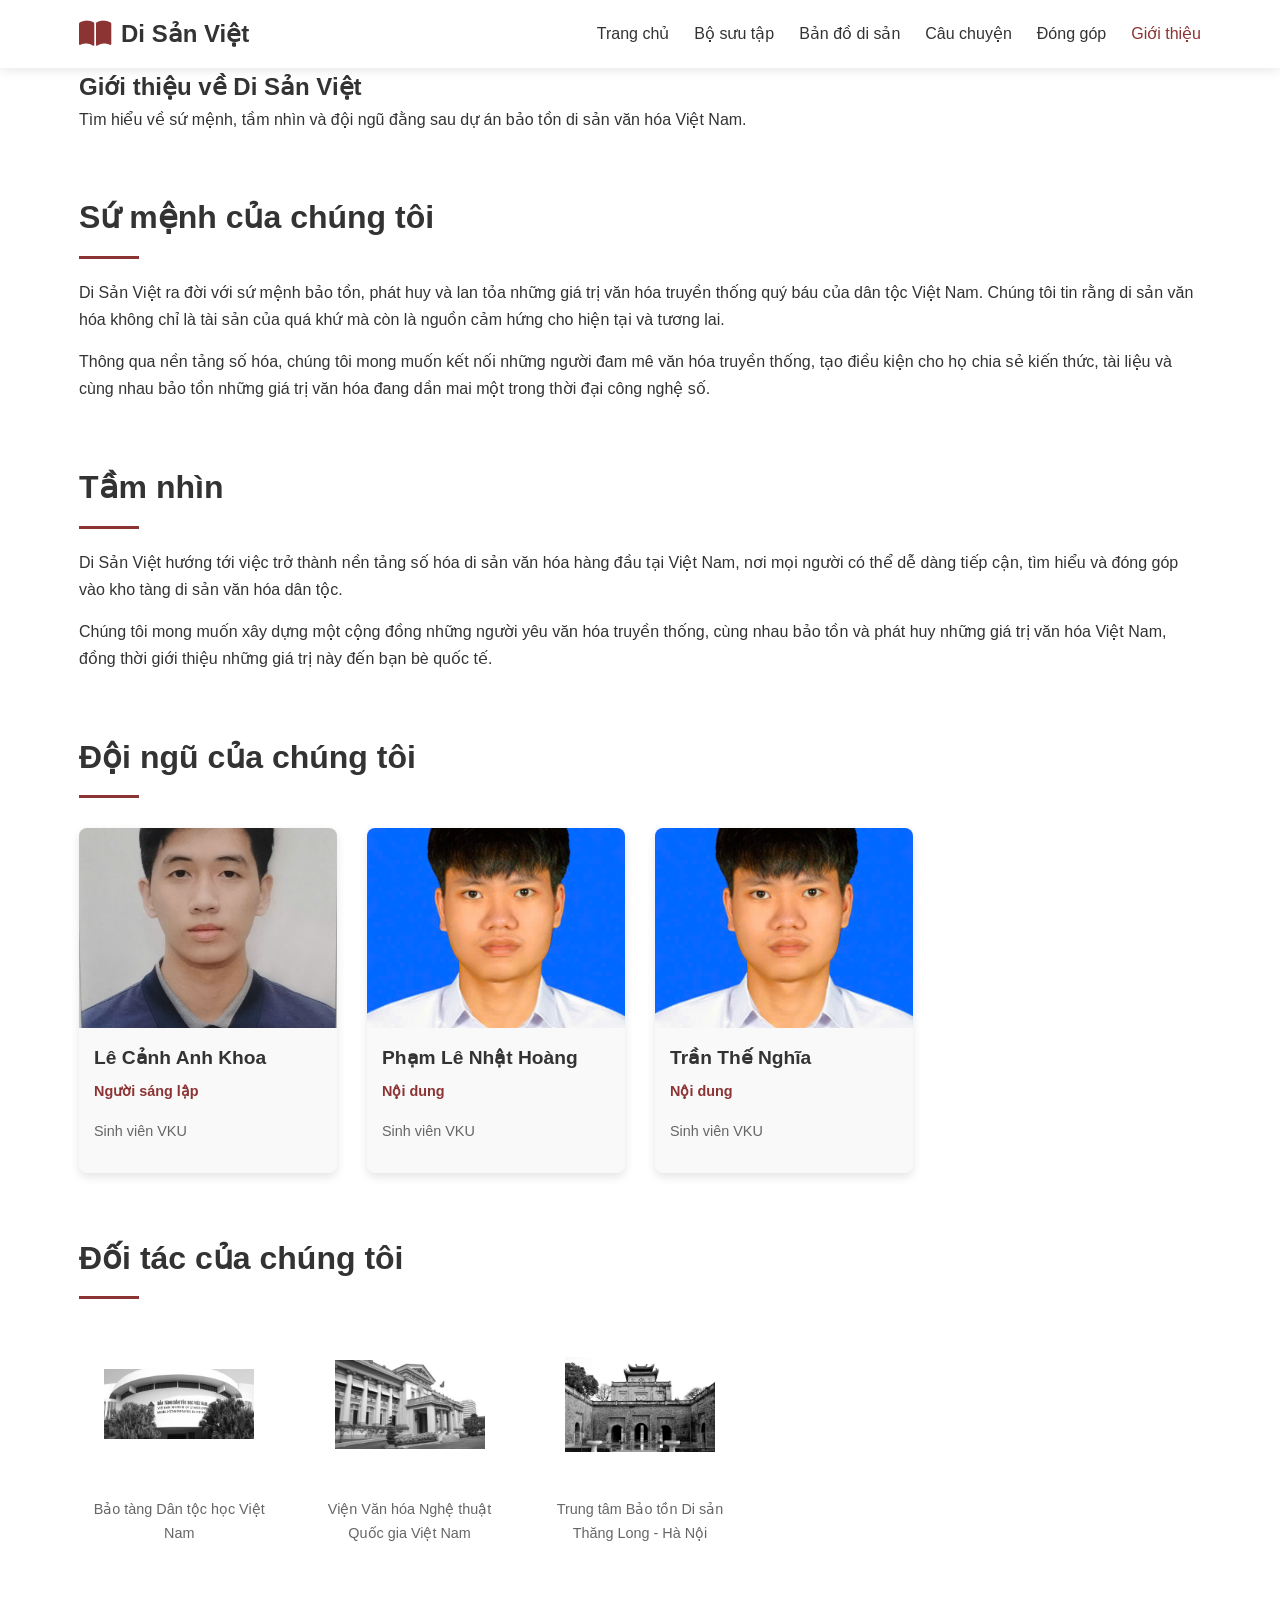
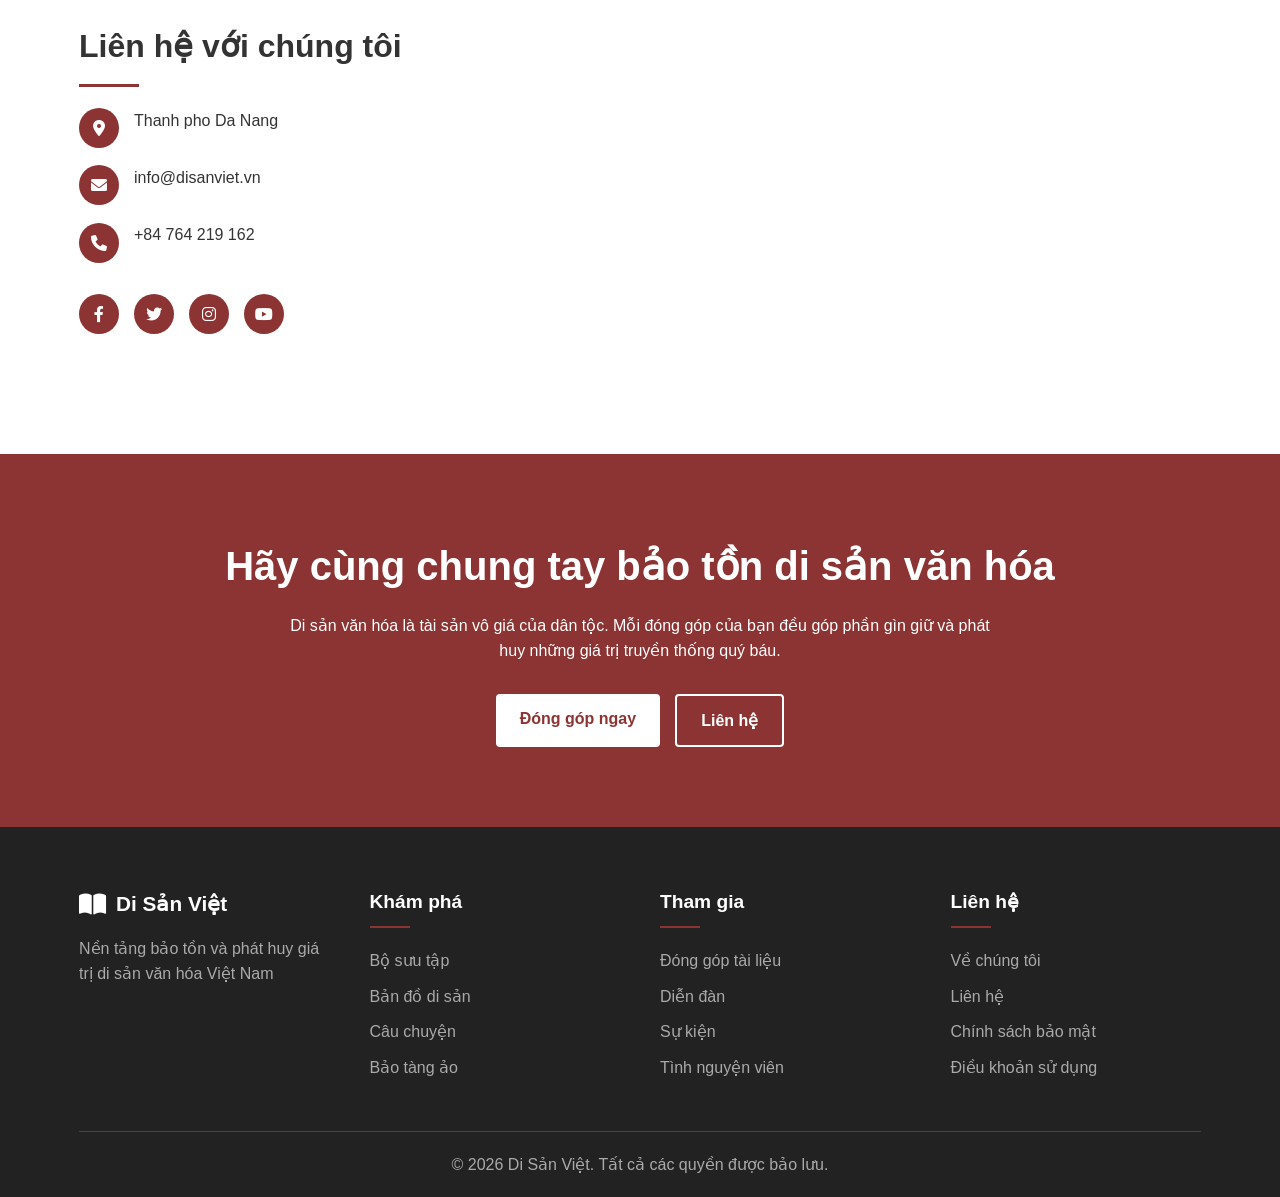
<file: about.html>
<!DOCTYPE html>
<html lang="vi">
<head>
    <meta charset="UTF-8">
    <meta name="viewport" content="width=device-width, initial-scale=1.0">
    <title>Giới thiệu - Di Sản Việt</title>
    <link rel="stylesheet" href="css/style.css">
    <link rel="stylesheet" href="css/responsive.css">
    <link rel="stylesheet" href="css/animations.css">
    <!-- Font Awesome cho icons -->
    <link rel="stylesheet" href="https://cdnjs.cloudflare.com/ajax/libs/font-awesome/6.0.0/css/all.min.css">
</head>
<body>
    <!-- Header -->
    <header>
        <div class="container">
            <div class="logo">
                <i class="fas fa-book-open"></i>
                <h1>Di Sản Việt</h1>
            </div>
            <nav>
                <ul>
                    <li><a href="index.html">Trang chủ</a></li>
                    <li><a href="collections.html">Bộ sưu tập</a></li>
                    <li><a href="map.html">Bản đồ di sản</a></li>
                    <li><a href="stories.html">Câu chuyện</a></li>
                    <li><a href="contribute.html">Đóng góp</a></li>
                    <li><a href="about.html" class="active">Giới thiệu</a></li>
                </ul>
            </nav>
            <div class="mobile-menu-btn">
                <i class="fas fa-bars"></i>
            </div>
        </div>
    </header>

    <!-- Page Header -->
    <section class="page-header">
        <div class="container">
            <h1>Giới thiệu về Di Sản Việt</h1>
            <p>Tìm hiểu về sứ mệnh, tầm nhìn và đội ngũ đằng sau dự án bảo tồn di sản văn hóa Việt Nam.</p>
        </div>
    </section>

    <!-- About Content -->
    <section class="about-content">
        <div class="container">
            <div class="about-section">
                <h2>Sứ mệnh của chúng tôi</h2>
                <p>Di Sản Việt ra đời với sứ mệnh bảo tồn, phát huy và lan tỏa những giá trị văn hóa truyền thống quý báu của dân tộc Việt Nam. Chúng tôi tin rằng di sản văn hóa không chỉ là tài sản của quá khứ mà còn là nguồn cảm hứng cho hiện tại và tương lai.</p>
                <p>Thông qua nền tảng số hóa, chúng tôi mong muốn kết nối những người đam mê văn hóa truyền thống, tạo điều kiện cho họ chia sẻ kiến thức, tài liệu và cùng nhau bảo tồn những giá trị văn hóa đang dần mai một trong thời đại công nghệ số.</p>
            </div>

            <div class="about-section">
                <h2>Tầm nhìn</h2>
                <p>Di Sản Việt hướng tới việc trở thành nền tảng số hóa di sản văn hóa hàng đầu tại Việt Nam, nơi mọi người có thể dễ dàng tiếp cận, tìm hiểu và đóng góp vào kho tàng di sản văn hóa dân tộc.</p>
                <p>Chúng tôi mong muốn xây dựng một cộng đồng những người yêu văn hóa truyền thống, cùng nhau bảo tồn và phát huy những giá trị văn hóa Việt Nam, đồng thời giới thiệu những giá trị này đến bạn bè quốc tế.</p>
            </div>

            <div class="about-section">
                <h2>Đội ngũ của chúng tôi</h2>
                <div class="team-grid">
                    <div class="team-member">
                        <div class="member-image">
                            <img src="assets/24CE040.jpg" alt="Nguyễn Văn A">
                        </div>
                        <h3>Lê Cảnh Anh Khoa</h3>
                        <p class="member-role">Người sáng lập</p>
                        <p class="member-bio">Sinh viên VKU</p>
                    </div>

                    <div class="team-member">
                        <div class="member-image">
                            <img src="assets/Nghia.png" alt="Trần Thị B">
                        </div>
                        <h3>Phạm Lê Nhật Hoàng</h3>
                        <p class="member-role"> Nội dung</p>
                        <p class="member-bio">Sinh viên VKU</p>
                    </div>

                    <div class="team-member">
                        <div class="member-image">
                            <img src="assets/Nghia.png" alt="Lê Văn C">
                        </div>
                        <h3>Trần Thế Nghĩa</h3>
                        <p class="member-role">Nội dung</p>
                        <p class="member-bio">Sinh viên VKU</p>
                    </div>
                </div>
            </div>

            <div class="about-section">
                <h2>Đối tác của chúng tôi</h2>
                <div class="partners-grid">
                    <div class="partner">
                        <img src="assets/museumVN.png" alt="Bảo tàng Dân tộc học Việt Nam">
                        <p>Bảo tàng Dân tộc học Việt Nam</p>
                    </div>
                    <div class="partner">
                        <img src="assets/VHNTQG.png" alt="Viện Văn hóa Nghệ thuật Quốc gia Việt Nam">
                        <p>Viện Văn hóa Nghệ thuật Quốc gia Việt Nam</p>
                    </div>
                    <div class="partner">
                        <img src="assets/TLHN.png" alt="Trung tâm Bảo tồn Di sản Thăng Long - Hà Nội">
                        <p>Trung tâm Bảo tồn Di sản Thăng Long - Hà Nội</p>
                    </div>
                </div>
            </div>

            <div class="about-section">
                <h2>Liên hệ với chúng tôi</h2>
                <div class="contact-info">
                    <div class="contact-item">
                        <i class="fas fa-map-marker-alt"></i>
                        <p>Thanh pho Da Nang</p>
                    </div>
                    <div class="contact-item">
                        <i class="fas fa-envelope"></i>
                        <p>info@disanviet.vn</p>
                    </div>
                    <div class="contact-item">
                        <i class="fas fa-phone"></i>
                        <p>+84 764 219 162</p>
                    </div>
                </div>
                <div class="social-links">
                    <a href="#" class="social-link"><i class="fab fa-facebook-f"></i></a>
                    <a href="#" class="social-link"><i class="fab fa-twitter"></i></a>
                    <a href="#" class="social-link"><i class="fab fa-instagram"></i></a>
                    <a href="#" class="social-link"><i class="fab fa-youtube"></i></a>
                </div>
            </div>
        </div>
    </section>

    <!-- Call to Action -->
    <section class="cta">
        <div class="container">
            <h2>Hãy cùng chung tay bảo tồn di sản văn hóa</h2>
            <p>Di sản văn hóa là tài sản vô giá của dân tộc. Mỗi đóng góp của bạn đều góp phần gìn giữ và phát huy những giá trị truyền thống quý báu.</p>
            <div class="cta-buttons">
                <a href="contribute.html" class="btn white-btn">Đóng góp ngay</a>
                <a href="contact.html" class="btn outline-white-btn">Liên hệ</a>
            </div>
        </div>
    </section>

    <!-- Footer -->
    <footer>
        <div class="container">
            <div class="footer-content">
                <div class="footer-about">
                    <div class="footer-logo">
                        <i class="fas fa-book-open"></i>
                        <span>Di Sản Việt</span>
                    </div>
                    <p>Nền tảng bảo tồn và phát huy giá trị di sản văn hóa Việt Nam</p>
                </div>

                <div class="footer-links">
                    <h3>Khám phá</h3>
                    <ul>
                        <li><a href="collections.html">Bộ sưu tập</a></li>
                        <li><a href="map.html">Bản đồ di sản</a></li>
                        <li><a href="stories.html">Câu chuyện</a></li>
                        <li><a href="virtual-museum.html">Bảo tàng ảo</a></li>
                    </ul>
                </div>

                <div class="footer-links">
                    <h3>Tham gia</h3>
                    <ul>
                        <li><a href="contribute.html">Đóng góp tài liệu</a></li>
                        <li><a href="forum.html">Diễn đàn</a></li>
                        <li><a href="events.html">Sự kiện</a></li>
                        <li><a href="volunteer.html">Tình nguyện viên</a></li>
                    </ul>
                </div>

                <div class="footer-links">
                    <h3>Liên hệ</h3>
                    <ul>
                        <li><a href="about.html">Về chúng tôi</a></li>
                        <li><a href="contact.html">Liên hệ</a></li>
                        <li><a href="privacy.html">Chính sách bảo mật</a></li>
                        <li><a href="terms.html">Điều khoản sử dụng</a></li>
                    </ul>
                </div>
            </div>

            <div class="footer-bottom">
                <p>&copy; <span id="current-year"></span> Di Sản Việt. Tất cả các quyền được bảo lưu.</p>
            </div>
        </div>
    </footer>

    <!-- JavaScript -->
    <script src="js/main.js"></script>
</body>
</html>
</file>
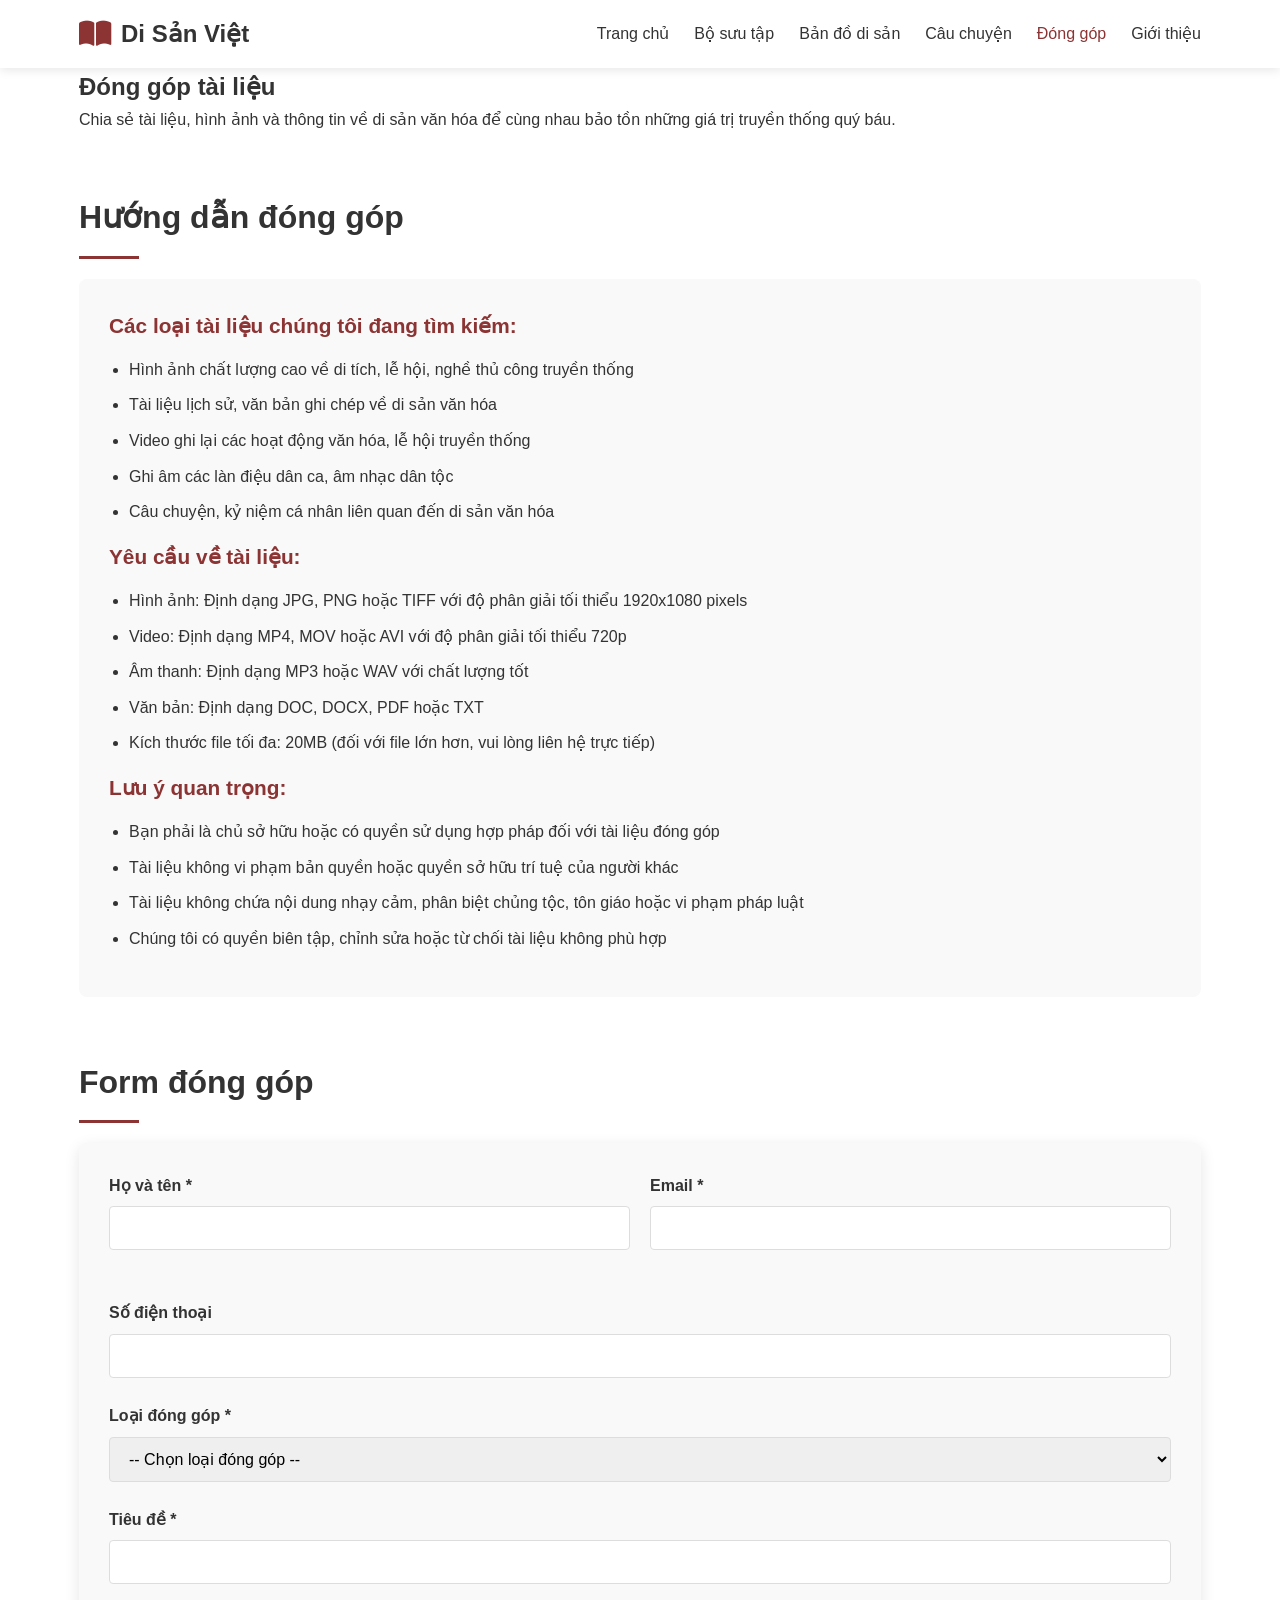
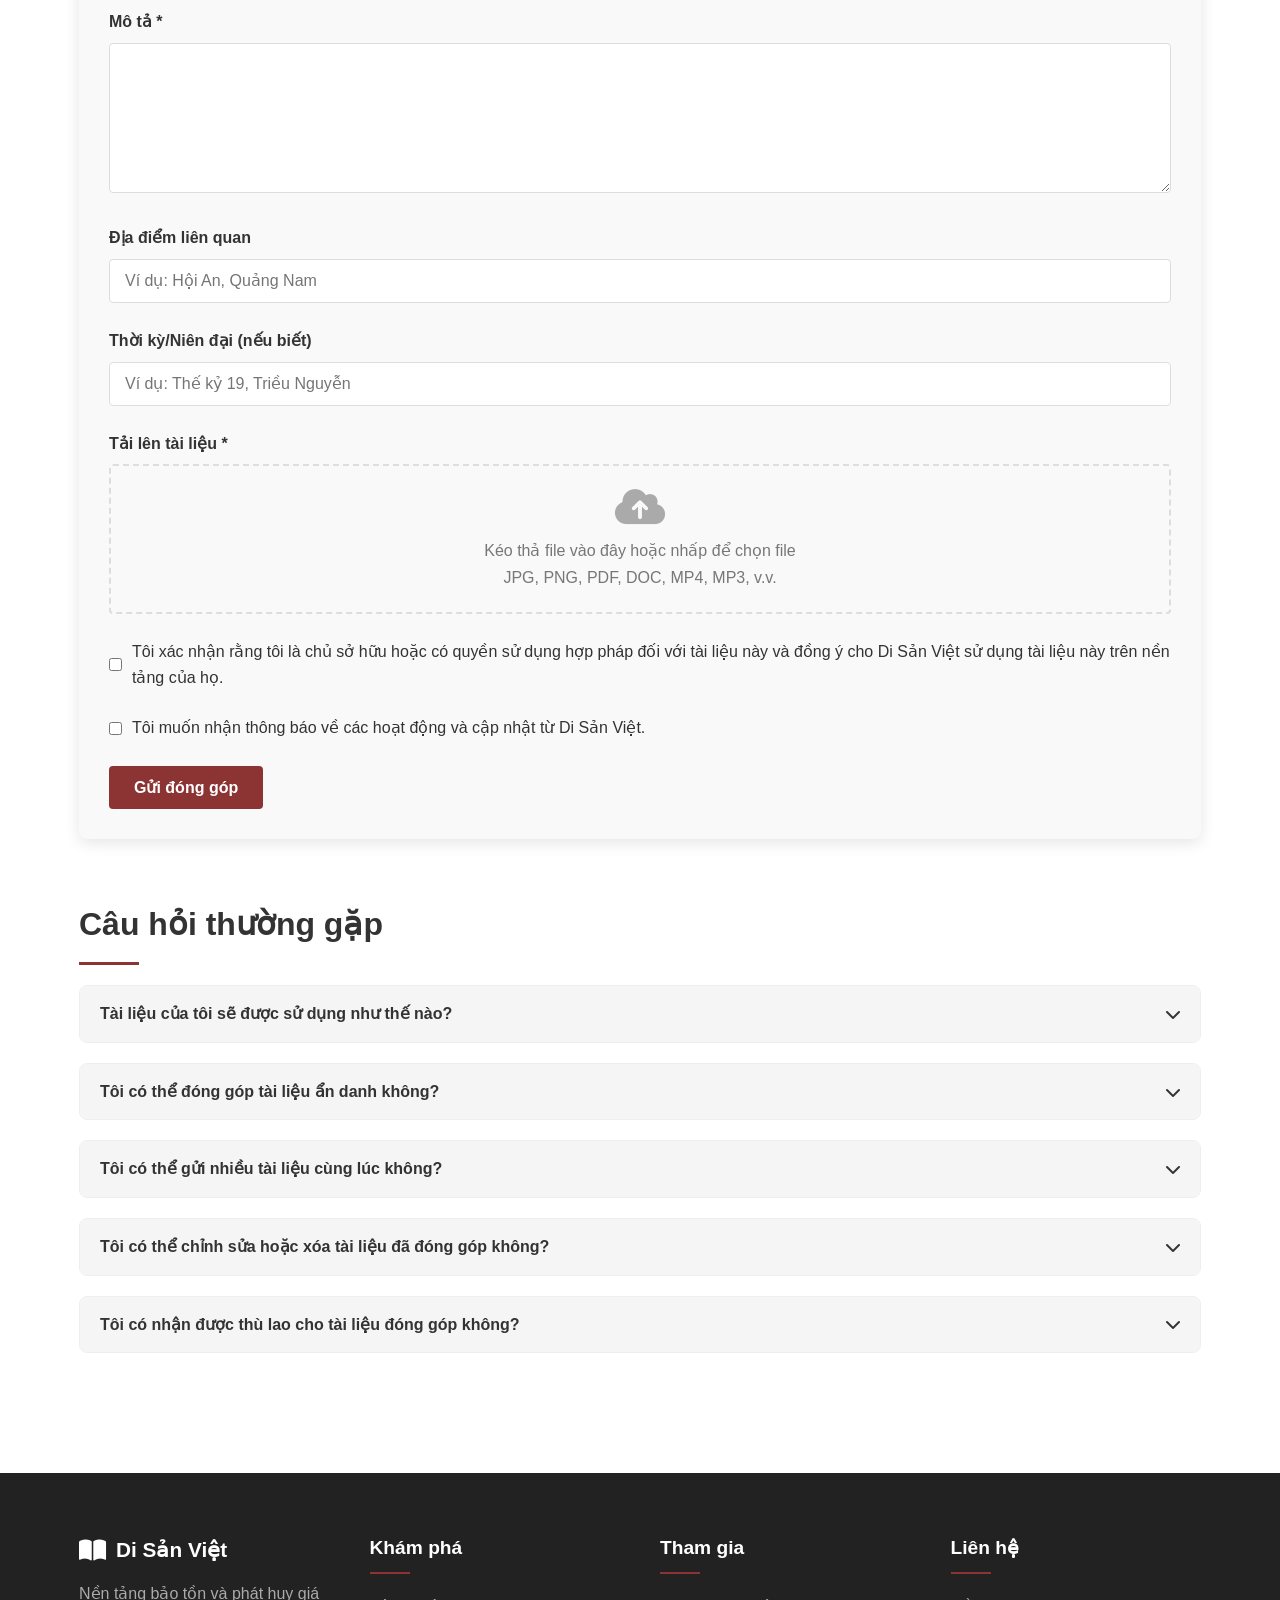
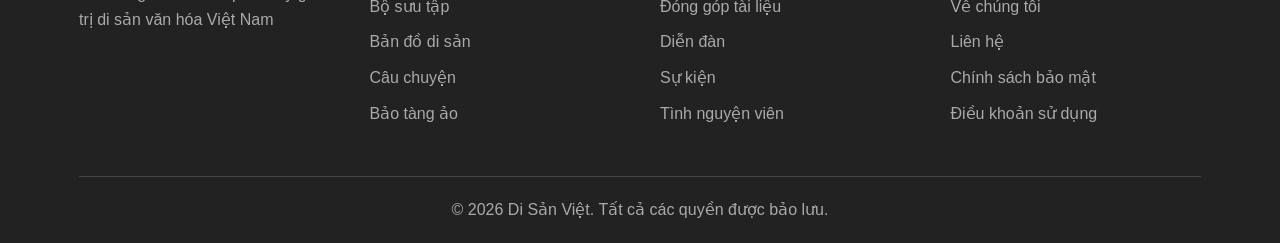
<file: contribute.html>
<!DOCTYPE html>
<html lang="vi">
<head>
    <meta charset="UTF-8">
    <meta name="viewport" content="width=device-width, initial-scale=1.0">
    <title>Đóng góp - Di Sản Việt</title>
    <link rel="stylesheet" href="css/style.css">
    <link rel="stylesheet" href="css/responsive.css">
    <link rel="stylesheet" href="css/animations.css">
    <!-- Font Awesome cho icons -->
    <link rel="stylesheet" href="https://cdnjs.cloudflare.com/ajax/libs/font-awesome/6.0.0/css/all.min.css">
    <style>
        /* Styles cho trang đóng góp */
        .contribute-content {
            padding: 60px 0;
        }

        .contribute-section {
            margin-bottom: 60px;
        }

        .contribute-section h2 {
            font-size: 2rem;
            margin-bottom: 20px;
            color: var(--text-color);
            position: relative;
            padding-bottom: 15px;
        }

        .contribute-section h2::after {
            content: '';
            position: absolute;
            left: 0;
            bottom: 0;
            width: 60px;
            height: 3px;
            background-color: var(--primary-color);
        }

        .contribute-section p {
            margin-bottom: 15px;
            line-height: 1.7;
        }

        /* Form styles */
        .contribute-form {
            background-color: #f9f9f9;
            border-radius: 8px;
            padding: 30px;
            box-shadow: 0 4px 15px rgba(0, 0, 0, 0.1);
        }

        .form-group {
            margin-bottom: 25px;
        }

        .form-group label {
            display: block;
            margin-bottom: 8px;
            font-weight: 600;
        }

        .form-control {
            width: 100%;
            padding: 12px 15px;
            border: 1px solid #ddd;
            border-radius: 4px;
            font-size: 1rem;
            transition: border-color 0.3s ease;
        }

        .form-control:focus {
            border-color: var(--primary-color);
            outline: none;
        }

        textarea.form-control {
            min-height: 150px;
            resize: vertical;
        }

        .form-row {
            display: flex;
            gap: 20px;
            margin-bottom: 25px;
        }

        .form-col {
            flex: 1;
        }

        .file-upload {
            position: relative;
            display: block;
            width: 100%;
            height: 150px;
            border: 2px dashed #ddd;
            border-radius: 4px;
            text-align: center;
            cursor: pointer;
            transition: all 0.3s ease;
            overflow: hidden;
        }

        .file-upload:hover {
            border-color: var(--primary-color);
        }

        .file-upload input[type="file"] {
            position: absolute;
            width: 100%;
            height: 100%;
            top: 0;
            left: 0;
            opacity: 0;
            cursor: pointer;
        }

        .file-upload-content {
            position: absolute;
            top: 50%;
            left: 50%;
            transform: translate(-50%, -50%);
            width: 100%;
            padding: 0 20px;
        }

        .file-upload i {
            font-size: 2.5rem;
            color: #aaa;
            margin-bottom: 10px;
        }

        .file-upload p {
            margin: 0;
            color: #777;
        }

        .file-preview {
            display: none;
            width: 100%;
            height: 100%;
            object-fit: cover;
        }

        .file-name {
            margin-top: 8px;
            font-size: 0.9rem;
            color: #666;
            word-break: break-all;
        }

        .checkbox-group {
            margin-bottom: 25px;
        }

        .checkbox-label {
            display: flex;
            align-items: center;
            cursor: pointer;
            margin-bottom: 10px;
        }

        .checkbox-label input {
            margin-right: 10px;
        }

        .submit-btn {
            background-color: var(--primary-color);
            color: white;
            border: none;
            padding: 12px 25px;
            font-size: 1rem;
            font-weight: 600;
            border-radius: 4px;
            cursor: pointer;
            transition: background-color 0.3s ease;
        }

        .submit-btn:hover {
            background-color: var(--primary-dark);
        }

        .submit-btn:disabled {
            background-color: #aaa;
            cursor: not-allowed;
        }

        .form-message {
            padding: 15px;
            margin-top: 20px;
            border-radius: 4px;
            display: none;
        }

        .form-message.success {
            background-color: #d4edda;
            color: #155724;
            border: 1px solid #c3e6cb;
            display: block;
        }

        .form-message.error {
            background-color: #f8d7da;
            color: #721c24;
            border: 1px solid #f5c6cb;
            display: block;
        }

        .error-text {
            color: #dc3545;
            font-size: 0.85rem;
            margin-top: 5px;
            display: none;
        }

        /* Guidelines section */
        .guidelines {
            background-color: #f9f9f9;
            border-radius: 8px;
            padding: 30px;
            margin-bottom: 40px;
        }

        .guidelines h3 {
            font-size: 1.3rem;
            margin-bottom: 15px;
            color: var(--primary-color);
        }

        .guidelines ul {
            list-style-type: disc;
            padding-left: 20px;
            margin-bottom: 15px;
        }

        .guidelines li {
            margin-bottom: 10px;
        }

        /* FAQ section */
        .faq-item {
            margin-bottom: 20px;
            border: 1px solid #eee;
            border-radius: 8px;
            overflow: hidden;
        }

        .faq-question {
            padding: 15px 20px;
            background-color: #f5f5f5;
            font-weight: 600;
            cursor: pointer;
            display: flex;
            justify-content: space-between;
            align-items: center;
        }

        .faq-question:hover {
            background-color: #efefef;
        }

        .faq-question i {
            transition: transform 0.3s ease;
        }

        .faq-question.active i {
            transform: rotate(180deg);
        }

        .faq-answer {
            padding: 0 20px;
            max-height: 0;
            overflow: hidden;
            transition: max-height 0.3s ease, padding 0.3s ease;
        }

        .faq-answer.active {
            padding: 20px;
            max-height: 500px;
        }
    </style>
</head>
<body>
    <!-- Header -->
    <header>
        <div class="container">
            <div class="logo">
                <i class="fas fa-book-open"></i>
                <h1>Di Sản Việt</h1>
            </div>
            <nav>
                <ul>
                    <li><a href="index.html">Trang chủ</a></li>
                    <li><a href="collections.html">Bộ sưu tập</a></li>
                    <li><a href="map.html">Bản đồ di sản</a></li>
                    <li><a href="stories.html">Câu chuyện</a></li>
                    <li><a href="contribute.html" class="active">Đóng góp</a></li>
                    <li><a href="about.html">Giới thiệu</a></li>
                </ul>
            </nav>
            <div class="mobile-menu-btn">
                <i class="fas fa-bars"></i>
            </div>
        </div>
    </header>

    <!-- Page Header -->
    <section class="page-header">
        <div class="container">
            <h1>Đóng góp tài liệu</h1>
            <p>Chia sẻ tài liệu, hình ảnh và thông tin về di sản văn hóa để cùng nhau bảo tồn những giá trị truyền thống quý báu.</p>
        </div>
    </section>

    <!-- Contribute Content -->
    <section class="contribute-content">
        <div class="container">
            <div class="contribute-section">
                <h2>Hướng dẫn đóng góp</h2>
                <div class="guidelines">
                    <h3>Các loại tài liệu chúng tôi đang tìm kiếm:</h3>
                    <ul>
                        <li>Hình ảnh chất lượng cao về di tích, lễ hội, nghề thủ công truyền thống</li>
                        <li>Tài liệu lịch sử, văn bản ghi chép về di sản văn hóa</li>
                        <li>Video ghi lại các hoạt động văn hóa, lễ hội truyền thống</li>
                        <li>Ghi âm các làn điệu dân ca, âm nhạc dân tộc</li>
                        <li>Câu chuyện, kỷ niệm cá nhân liên quan đến di sản văn hóa</li>
                    </ul>

                    <h3>Yêu cầu về tài liệu:</h3>
                    <ul>
                        <li>Hình ảnh: Định dạng JPG, PNG hoặc TIFF với độ phân giải tối thiểu 1920x1080 pixels</li>
                        <li>Video: Định dạng MP4, MOV hoặc AVI với độ phân giải tối thiểu 720p</li>
                        <li>Âm thanh: Định dạng MP3 hoặc WAV với chất lượng tốt</li>
                        <li>Văn bản: Định dạng DOC, DOCX, PDF hoặc TXT</li>
                        <li>Kích thước file tối đa: 20MB (đối với file lớn hơn, vui lòng liên hệ trực tiếp)</li>
                    </ul>

                    <h3>Lưu ý quan trọng:</h3>
                    <ul>
                        <li>Bạn phải là chủ sở hữu hoặc có quyền sử dụng hợp pháp đối với tài liệu đóng góp</li>
                        <li>Tài liệu không vi phạm bản quyền hoặc quyền sở hữu trí tuệ của người khác</li>
                        <li>Tài liệu không chứa nội dung nhạy cảm, phân biệt chủng tộc, tôn giáo hoặc vi phạm pháp luật</li>
                        <li>Chúng tôi có quyền biên tập, chỉnh sửa hoặc từ chối tài liệu không phù hợp</li>
                    </ul>
                </div>
            </div>

            <div class="contribute-section">
                <h2>Form đóng góp</h2>
                <form id="contributeForm" class="contribute-form">
                    <div class="form-row">
                        <div class="form-col">
                            <div class="form-group">
                                <label for="fullName">Họ và tên <span class="required">*</span></label>
                                <input type="text" id="fullName" name="fullName" class="form-control" required>
                                <div class="error-text" id="fullNameError">Vui lòng nhập họ và tên</div>
                            </div>
                        </div>
                        <div class="form-col">
                            <div class="form-group">
                                <label for="email">Email <span class="required">*</span></label>
                                <input type="email" id="email" name="email" class="form-control" required>
                                <div class="error-text" id="emailError">Vui lòng nhập email hợp lệ</div>
                            </div>
                        </div>
                    </div>

                    <div class="form-group">
                        <label for="phone">Số điện thoại</label>
                        <input type="tel" id="phone" name="phone" class="form-control">
                        <div class="error-text" id="phoneError">Vui lòng nhập số điện thoại hợp lệ</div>
                    </div>

                    <div class="form-group">
                        <label for="contributionType">Loại đóng góp <span class="required">*</span></label>
                        <select id="contributionType" name="contributionType" class="form-control" required>
                            <option value="">-- Chọn loại đóng góp --</option>
                            <option value="image">Hình ảnh</option>
                            <option value="document">Tài liệu văn bản</option>
                            <option value="video">Video</option>
                            <option value="audio">Âm thanh</option>
                            <option value="story">Câu chuyện/Kỷ niệm</option>
                            <option value="other">Khác</option>
                        </select>
                        <div class="error-text" id="contributionTypeError">Vui lòng chọn loại đóng góp</div>
                    </div>

                    <div class="form-group">
                        <label for="title">Tiêu đề <span class="required">*</span></label>
                        <input type="text" id="title" name="title" class="form-control" required>
                        <div class="error-text" id="titleError">Vui lòng nhập tiêu đề</div>
                    </div>

                    <div class="form-group">
                        <label for="description">Mô tả <span class="required">*</span></label>
                        <textarea id="description" name="description" class="form-control" required></textarea>
                        <div class="error-text" id="descriptionError">Vui lòng nhập mô tả</div>
                    </div>

                    <div class="form-group">
                        <label for="location">Địa điểm liên quan</label>
                        <input type="text" id="location" name="location" class="form-control" placeholder="Ví dụ: Hội An, Quảng Nam">
                    </div>

                    <div class="form-group">
                        <label for="period">Thời kỳ/Niên đại (nếu biết)</label>
                        <input type="text" id="period" name="period" class="form-control" placeholder="Ví dụ: Thế kỷ 19, Triều Nguyễn">
                    </div>

                    <div class="form-group">
                        <label>Tải lên tài liệu <span class="required">*</span></label>
                        <div class="file-upload" id="fileUpload">
                            <input type="file" id="file" name="file" accept=".jpg,.jpeg,.png,.gif,.pdf,.doc,.docx,.mp4,.mov,.mp3,.wav" required>
                            <div class="file-upload-content">
                                <i class="fas fa-cloud-upload-alt"></i>
                                <p>Kéo thả file vào đây hoặc nhấp để chọn file</p>
                                <p class="file-types">JPG, PNG, PDF, DOC, MP4, MP3, v.v.</p>
                            </div>
                            <img id="filePreview" class="file-preview">
                        </div>
                        <div class="file-name" id="fileName"></div>
                        <div class="error-text" id="fileError">Vui lòng tải lên tài liệu</div>
                    </div>

                    <div class="checkbox-group">
                        <label class="checkbox-label">
                            <input type="checkbox" id="permission" name="permission" required>
                            Tôi xác nhận rằng tôi là chủ sở hữu hoặc có quyền sử dụng hợp pháp đối với tài liệu này và đồng ý cho Di Sản Việt sử dụng tài liệu này trên nền tảng của họ.
                        </label>
                        <div class="error-text" id="permissionError">Bạn cần đồng ý với điều khoản này</div>
                    </div>

                    <div class="checkbox-group">
                        <label class="checkbox-label">
                            <input type="checkbox" id="newsletter" name="newsletter">
                            Tôi muốn nhận thông báo về các hoạt động và cập nhật từ Di Sản Việt.
                        </label>
                    </div>

                    <button type="submit" class="submit-btn" id="submitBtn">Gửi đóng góp</button>

                    <div class="form-message" id="formMessage"></div>
                </form>
            </div>

            <div class="contribute-section">
                <h2>Câu hỏi thường gặp</h2>
                <div class="faq-list">
                    <div class="faq-item">
                        <div class="faq-question">
                            Tài liệu của tôi sẽ được sử dụng như thế nào?
                            <i class="fas fa-chevron-down"></i>
                        </div>
                        <div class="faq-answer">
                            <p>Tài liệu của bạn sẽ được xem xét và có thể được sử dụng trên nền tảng Di Sản Việt, bao gồm website, ứng dụng di động và các ấn phẩm liên quan. Chúng tôi luôn ghi nhận nguồn gốc và tác giả của tài liệu. Tài liệu có thể được biên tập, chỉnh sửa để phù hợp với định dạng và tiêu chuẩn của nền tảng.</p>
                        </div>
                    </div>

                    <div class="faq-item">
                        <div class="faq-question">
                            Tôi có thể đóng góp tài liệu ẩn danh không?
                            <i class="fas fa-chevron-down"></i>
                        </div>
                        <div class="faq-answer">
                            <p>Có, bạn có thể yêu cầu không hiển thị tên của mình khi tài liệu được sử dụng. Tuy nhiên, chúng tôi vẫn cần thông tin liên hệ của bạn để xác minh tính xác thực của tài liệu và liên hệ khi cần thiết. Vui lòng ghi chú trong phần mô tả nếu bạn muốn đóng góp ẩn danh.</p>
                        </div>
                    </div>

                    <div class="faq-item">
                        <div class="faq-question">
                            Tôi có thể gửi nhiều tài liệu cùng lúc không?
                            <i class="fas fa-chevron-down"></i>
                        </div>
                        <div class="faq-answer">
                            <p>Hiện tại, mỗi lần gửi chỉ có thể đính kèm một tài liệu. Nếu bạn muốn đóng góp nhiều tài liệu, vui lòng gửi nhiều form hoặc nén các tài liệu vào một file ZIP trước khi tải lên. Đối với bộ sưu tập lớn, vui lòng liên hệ trực tiếp với chúng tôi qua email info@disanviet.vn.</p>
                        </div>
                    </div>

                    <div class="faq-item">
                        <div class="faq-question">
                            Tôi có thể chỉnh sửa hoặc xóa tài liệu đã đóng góp không?
                            <i class="fas fa-chevron-down"></i>
                        </div>
                        <div class="faq-answer">
                            <p>Có, bạn có thể yêu cầu chỉnh sửa hoặc xóa tài liệu đã đóng góp bằng cách liên hệ với chúng tôi qua email info@disanviet.vn. Vui lòng cung cấp thông tin chi tiết về tài liệu và lý do bạn muốn chỉnh sửa hoặc xóa. Chúng tôi sẽ xem xét và phản hồi trong thời gian sớm nhất.</p>
                        </div>
                    </div>

                    <div class="faq-item">
                        <div class="faq-question">
                            Tôi có nhận được thù lao cho tài liệu đóng góp không?
                            <i class="fas fa-chevron-down"></i>
                        </div>
                        <div class="faq-answer">
                            <p>Di Sản Việt là một dự án phi lợi nhuận nhằm bảo tồn và phát huy giá trị văn hóa truyền thống. Chúng tôi không cung cấp thù lao cho tài liệu đóng góp. Tuy nhiên, chúng tôi luôn ghi nhận và cảm ơn sự đóng góp của bạn, đồng thời đảm bảo tên của bạn sẽ được ghi nhận khi tài liệu được sử dụng (trừ khi bạn yêu cầu ẩn danh).</p>
                        </div>
                    </div>
                </div>
            </div>
        </div>
    </section>

    <!-- Footer -->
    <footer>
        <div class="container">
            <div class="footer-content">
                <div class="footer-about">
                    <div class="footer-logo">
                        <i class="fas fa-book-open"></i>
                        <span>Di Sản Việt</span>
                    </div>
                    <p>Nền tảng bảo tồn và phát huy giá trị di sản văn hóa Việt Nam</p>
                </div>

                <div class="footer-links">
                    <h3>Khám phá</h3>
                    <ul>
                        <li><a href="collections.html">Bộ sưu tập</a></li>
                        <li><a href="map.html">Bản đồ di sản</a></li>
                        <li><a href="stories.html">Câu chuyện</a></li>
                        <li><a href="virtual-museum.html">Bảo tàng ảo</a></li>
                    </ul>
                </div>

                <div class="footer-links">
                    <h3>Tham gia</h3>
                    <ul>
                        <li><a href="contribute.html">Đóng góp tài liệu</a></li>
                        <li><a href="forum.html">Diễn đàn</a></li>
                        <li><a href="events.html">Sự kiện</a></li>
                        <li><a href="volunteer.html">Tình nguyện viên</a></li>
                    </ul>
                </div>

                <div class="footer-links">
                    <h3>Liên hệ</h3>
                    <ul>
                        <li><a href="about.html">Về chúng tôi</a></li>
                        <li><a href="contact.html">Liên hệ</a></li>
                        <li><a href="privacy.html">Chính sách bảo mật</a></li>
                        <li><a href="terms.html">Điều khoản sử dụng</a></li>
                    </ul>
                </div>
            </div>

            <div class="footer-bottom">
                <p>&copy; <span id="current-year"></span> Di Sản Việt. Tất cả các quyền được bảo lưu.</p>
            </div>
        </div>
    </footer>

    <!-- JavaScript -->
    <script src="js/main.js"></script>
    <script>
        // Form validation and handling
        document.addEventListener('DOMContentLoaded', function() {
            // Elements
            const contributeForm = document.getElementById('contributeForm');
            const fileInput = document.getElementById('file');
            const fileUpload = document.getElementById('fileUpload');
            const filePreview = document.getElementById('filePreview');
            const fileName = document.getElementById('fileName');
            const formMessage = document.getElementById('formMessage');
            const faqQuestions = document.querySelectorAll('.faq-question');
            
            // Handle file upload
            fileInput.addEventListener('change', function(e) {
                const file = e.target.files[0];
                if (file) {
                    fileName.textContent = file.name;
                    
                    // Show preview for images
                    if (file.type.startsWith('image/')) {
                        const reader = new FileReader();
                        reader.onload = function(e) {
                            filePreview.src = e.target.result;
                            filePreview.style.display = 'block';
                            document.querySelector('.file-upload-content').style.display = 'none';
                        }
                        reader.readAsDataURL(file);
                    } else {
                        // For non-image files
                        filePreview.style.display = 'none';
                        document.querySelector('.file-upload-content').style.display = 'block';
                    }
                    
                    // Clear error if exists
                    document.getElementById('fileError').style.display = 'none';
                }
            });
            
            // Drag and drop functionality
            ['dragenter', 'dragover', 'dragleave', 'drop'].forEach(eventName => {
                fileUpload.addEventListener(eventName, preventDefaults, false);
            });
            
            function preventDefaults(e) {
                e.preventDefault();
                e.stopPropagation();
            }
            
            ['dragenter', 'dragover'].forEach(eventName => {
                fileUpload.addEventListener(eventName, highlight, false);
            });
            
            ['dragleave', 'drop'].forEach(eventName => {
                fileUpload.addEventListener(eventName, unhighlight, false);
            });
            
            function highlight() {
                fileUpload.classList.add('highlight');
            }
            
            function unhighlight() {
                fileUpload.classList.remove('highlight');
            }
            
            fileUpload.addEventListener('drop', handleDrop, false);
            
            function handleDrop(e) {
                const dt = e.dataTransfer;
                const file = dt.files[0];
                fileInput.files = dt.files;
                
                if (file) {
                    fileName.textContent = file.name;
                    
                    // Show preview for images
                    if (file.type.startsWith('image/')) {
                        const reader = new FileReader();
                        reader.onload = function(e) {
                            filePreview.src = e.target.result;
                            filePreview.style.display = 'block';
                            document.querySelector('.file-upload-content').style.display = 'none';
                        }
                        reader.readAsDataURL(file);
                    } else {
                        // For non-image files
                        filePreview.style.display = 'none';
                        document.querySelector('.file-upload-content').style.display = 'block';
                    }
                    
                    // Clear error if exists
                    document.getElementById('fileError').style.display = 'none';
                }
            }
            
            // Form validation
            contributeForm.addEventListener('submit', function(e) {
                e.preventDefault();
                
                let isValid = true;
                
                // Reset errors
                const errorElements = document.querySelectorAll('.error-text');
                errorElements.forEach(el => el.style.display = 'none');
                
                // Validate full name
                const fullName = document.getElementById('fullName').value.trim();
                if (fullName === '') {
                    document.getElementById('fullNameError').style.display = 'block';
                    isValid = false;
                }
                
                // Validate email
                const email = document.getElementById('email').value.trim();
                const emailRegex = /^[^\s@]+@[^\s@]+\.[^\s@]+$/;
                if (email === '' || !emailRegex.test(email)) {
                    document.getElementById('emailError').style.display = 'block';
                    isValid = false;
                }
                
                // Validate phone (optional)
                const phone = document.getElementById('phone').value.trim();
                if (phone !== '') {
                    const phoneRegex = /^[0-9]{10,11}$/;
                    if (!phoneRegex.test(phone)) {
                        document.getElementById('phoneError').style.display = 'block';
                        isValid = false;
                    }
                }
                
                // Validate contribution type
                const contributionType = document.getElementById('contributionType').value;
                if (contributionType === '') {
                    document.getElementById('contributionTypeError').style.display = 'block';
                    isValid = false;
                }
                
                // Validate title
                const title = document.getElementById('title').value.trim();
                if (title === '') {
                    document.getElementById('titleError').style.display = 'block';
                    isValid = false;
                }
                
                // Validate description
                const description = document.getElementById('description').value.trim();
                if (description === '') {
                    document.getElementById('descriptionError').style.display = 'block';
                    isValid = false;
                }
                
                // Validate file
                const file = fileInput.files[0];
                if (!file) {
                    document.getElementById('fileError').style.display = 'block';
                    isValid = false;
                }
                
                // Validate permission checkbox
                const permission = document.getElementById('permission').checked;
                if (!permission) {
                    document.getElementById('permissionError').style.display = 'block';
                    isValid = false;
                }
                
                // If form is valid, submit
                if (isValid) {
                    // In a real application, you would send the form data to the server here
                    // For this example, we'll just show a success message
                    formMessage.innerHTML = '<strong>Cảm ơn bạn đã đóng góp!</strong> Chúng tôi đã nhận được tài liệu của bạn và sẽ xem xét trong thời gian sớm nhất.';
                    formMessage.className = 'form-message success';
                    
                    // Reset form after successful submission
                    contributeForm.reset();
                    filePreview.style.display = 'none';
                    document.querySelector('.file-upload-content').style.display = 'block';
                    fileName.textContent = '';
                    
                    // Scroll to message
                    formMessage.scrollIntoView({ behavior: 'smooth' });
                }
            });
            
            // FAQ accordion
            faqQuestions.forEach(question => {
                question.addEventListener('click', function() {
                    // Toggle active class on question
                    this.classList.toggle('active');
                    
                    // Toggle active class on answer
                    const answer = this.nextElementSibling;
                    answer.classList.toggle('active');
                });
            });
        });
    </script>
</body>
</html>
</file>
<file: css/style.css>
/* Reset CSS */
* {
    margin: 0;
    padding: 0;
    box-sizing: border-box;
}

/* Variables */
:root {
    --primary-color: #8C3333;
    --primary-dark: #6E2727;
    --secondary-color: #F5F5F5;
    --text-color: #333333;
    --light-text: #FFFFFF;
    --gray-text: #666666;
    --border-color: #E0E0E0;
    --font-family: 'Segoe UI', Tahoma, Geneva, Verdana, sans-serif;
    --transition: all 0.3s ease;
}

/* Base Styles */
body {
    font-family: var(--font-family);
    color: var(--text-color);
    line-height: 1.6;
}

.container {
    width: 90%;
    max-width: 1200px;
    margin: 0 auto;
    padding: 0 15px;
}

a {
    text-decoration: none;
    color: inherit;
}

ul {
    list-style: none;
}

img {
    max-width: 100%;
    height: auto;
}

.section-header {
    text-align: center;
    margin-bottom: 40px;
}

.section-header h2 {
    font-size: 2.5rem;
    margin-bottom: 15px;
    color: var(--text-color);
}

.section-header p {
    font-size: 1.1rem;
    color: var(--gray-text);
    max-width: 700px;
    margin: 0 auto;
}

/* Buttons */
.btn {
    display: inline-block;
    padding: 12px 24px;
    border-radius: 4px;
    font-weight: 600;
    text-align: center;
    cursor: pointer;
    transition: var(--transition);
}

.primary-btn {
    background-color: var(--primary-color);
    color: var(--light-text);
}

.primary-btn:hover {
    background-color: var(--primary-dark);
}

.secondary-btn {
    background-color: transparent;
    color: var(--light-text);
    border: 2px solid var(--light-text);
}

.secondary-btn:hover {
    background-color: rgba(255, 255, 255, 0.1);
}

.outline-btn {
    background-color: transparent;
    color: var(--primary-color);
    border: 2px solid var(--primary-color);
}

.outline-btn:hover {
    background-color: var(--primary-color);
    color: var(--light-text);
}

.white-btn {
    background-color: var(--light-text);
    color: var(--primary-color);
}

.white-btn:hover {
    background-color: #f0f0f0;
}

.outline-white-btn {
    background-color: transparent;
    color: var(--light-text);
    border: 2px solid var(--light-text);
}

.outline-white-btn:hover {
    background-color: rgba(255, 255, 255, 0.1);
}

/* Header */
header {
    background-color: var(--light-text);
    box-shadow: 0 2px 10px rgba(0, 0, 0, 0.1);
    position: sticky;
    top: 0;
    z-index: 1000;
}

header .container {
    display: flex;
    justify-content: space-between;
    align-items: center;
    padding: 15px;
}

.logo {
    display: flex;
    align-items: center;
}

.logo i {
    font-size: 1.8rem;
    color: var(--primary-color);
    margin-right: 10px;
}

.logo h1 {
    font-size: 1.5rem;
    font-weight: 700;
}

nav ul {
    display: flex;
}

nav ul li {
    margin-left: 25px;
}

nav ul li a {
    font-weight: 500;
    transition: var(--transition);
}

nav ul li a:hover, nav ul li a.active {
    color: var(--primary-color);
}

.mobile-menu-btn {
    display: none;
    font-size: 1.5rem;
    cursor: pointer;
}

/* Hero Section */
.hero {
    height: 80vh;
    background-image: linear-gradient(rgba(0, 0, 0, 0.6), rgba(0, 0, 0, 0.6)), url('../assets/images/hero-bg.jpg');
    background-size: cover;
    background-position: center;
    display: flex;
    align-items: center;
    justify-content: center;
    text-align: center;
    color: var(--light-text);
}

.hero-content {
    max-width: 800px;
    padding: 0 20px;
}

.hero-content h1 {
    font-size: 3.5rem;
    margin-bottom: 20px;
}

.hero-content p {
    font-size: 1.2rem;
    margin-bottom: 30px;
}

.hero-buttons {
    display: flex;
    justify-content: center;
    gap: 15px;
}

/* Featured Collections */
.featured-collections {
    padding: 80px 0;
    background-color: var(--secondary-color);
}

.collections-grid {
    display: grid;
    grid-template-columns: repeat(auto-fill, minmax(300px, 1fr));
    gap: 30px;
}

.collection-card {
    background-color: var(--light-text);
    border-radius: 8px;
    overflow: hidden;
    box-shadow: 0 4px 15px rgba(0, 0, 0, 0.1);
    transition: var(--transition);
}

.collection-card:hover {
    transform: translateY(-5px);
    box-shadow: 0 10px 25px rgba(0, 0, 0, 0.15);
}

.collection-image {
    height: 200px;
    overflow: hidden;
}

.collection-image img {
    width: 100%;
    height: 100%;
    object-fit: cover;
    transition: var(--transition);
}

.collection-card:hover .collection-image img {
    transform: scale(1.05);
}

.collection-content {
    padding: 20px;
}

.collection-content h3 {
    font-size: 1.3rem;
    margin-bottom: 10px;
}

.collection-content p {
    color: var(--gray-text);
    margin-bottom: 15px;
}

.read-more {
    color: var(--primary-color);
    font-weight: 600;
    display: flex;
    align-items: center;
}

.read-more i {
    margin-left: 5px;
    transition: var(--transition);
}

.read-more:hover i {
    transform: translateX(5px);
}

.view-all {
    text-align: center;
    margin-top: 40px;
}

/* Map Preview */
.map-preview {
    padding: 80px 0;
}

.map-content {
    display: flex;
    align-items: center;
    gap: 40px;
}

.map-info {
    flex: 1;
}

.map-info h2 {
    font-size: 2.5rem;
    margin-bottom: 15px;
}

.map-info p {
    color: var(--gray-text);
    margin-bottom: 20px;
}

.map-features {
    margin-bottom: 25px;
}

.map-features li {
    margin-bottom: 10px;
    display: flex;
    align-items: center;
}

.map-features li i {
    color: var(--primary-color);
    margin-right: 10px;
    width: 20px;
    text-align: center;
}

.map-image {
    flex: 1;
    position: relative;
    height: 400px;
    border-radius: 8px;
    overflow: hidden;
}

.map-image img {
    width: 100%;
    height: 100%;
    object-fit: cover;
}

.map-overlay {
    position: absolute;
    top: 50%;
    left: 50%;
    transform: translate(-50%, -50%);
    background-color: rgba(255, 255, 255, 0.8);
    padding: 10px 20px;
    border-radius: 4px;
    font-weight: 600;
}

/* Community Section */
.community {
    padding: 80px 0;
    background-color: var(--secondary-color);
}

.community-features {
    display: grid;
    grid-template-columns: repeat(auto-fill, minmax(250px, 1fr));
    gap: 30px;
}

.feature-card {
    background-color: var(--light-text);
    border-radius: 8px;
    padding: 30px;
    text-align: center;
    box-shadow: 0 4px 15px rgba(0, 0, 0, 0.1);
    transition: var(--transition);
}

.feature-card:hover {
    transform: translateY(-5px);
}

.feature-icon {
    width: 70px;
    height: 70px;
    background-color: rgba(140, 51, 51, 0.1);
    border-radius: 50%;
    display: flex;
    align-items: center;
    justify-content: center;
    margin: 0 auto 20px;
}

.feature-icon i {
    font-size: 1.8rem;
    color: var(--primary-color);
}

.feature-card h3 {
    font-size: 1.3rem;
    margin-bottom: 15px;
}

.feature-card p {
    color: var(--gray-text);
    margin-bottom: 20px;
}

/* Call to Action */
.cta {
    padding: 80px 0;
    background-color: var(--primary-color);
    color: var(--light-text);
    text-align: center;
}

.cta h2 {
    font-size: 2.5rem;
    margin-bottom: 15px;
}

.cta p {
    max-width: 700px;
    margin: 0 auto 30px;
}

.cta-buttons {
    display: flex;
    justify-content: center;
    gap: 15px;
}

/* Footer */
footer {
    background-color: #222;
    color: var(--light-text);
    padding: 60px 0 20px;
}

.footer-content {
    display: grid;
    grid-template-columns: repeat(auto-fit, minmax(200px, 1fr));
    gap: 40px;
    margin-bottom: 40px;
}

.footer-about {
    grid-column: span 1;
}

.footer-logo {
    display: flex;
    align-items: center;
    margin-bottom: 15px;
}

.footer-logo i {
    font-size: 1.5rem;
    margin-right: 10px;
}

.footer-logo span {
    font-size: 1.3rem;
    font-weight: 700;
}

.footer-about p {
    color: #aaa;
}

.footer-links h3 {
    font-size: 1.2rem;
    margin-bottom: 20px;
    position: relative;
    padding-bottom: 10px;
}

.footer-links h3::after {
    content: '';
    position: absolute;
    left: 0;
    bottom: 0;
    width: 40px;
    height: 2px;
    background-color: var(--primary-color);
}

.footer-links ul li {
    margin-bottom: 10px;
}

.footer-links ul li a {
    color: #aaa;
    transition: var(--transition);
}

.footer-links ul li a:hover {
    color: var(--light-text);
    padding-left: 5px;
}

.footer-bottom {
    text-align: center;
    padding-top: 20px;
    border-top: 1px solid #444;
    color: #aaa;
}
/* About Page Styles */
.about-content {
    padding: 60px 0;
}

.about-section {
    margin-bottom: 60px;
}

.about-section h2 {
    font-size: 2rem;
    margin-bottom: 20px;
    color: var(--text-color);
    position: relative;
    padding-bottom: 15px;
}

.about-section h2::after {
    content: '';
    position: absolute;
    left: 0;
    bottom: 0;
    width: 60px;
    height: 3px;
    background-color: var(--primary-color);
}

.about-section p {
    margin-bottom: 15px;
    line-height: 1.7;
}

/* Team Section */
.team-grid {
    display: grid;
    grid-template-columns: repeat(auto-fill, minmax(250px, 1fr));
    gap: 30px;
    margin-top: 30px;
}

.team-member {
    background-color: #f9f9f9;
    border-radius: 8px;
    overflow: hidden;
    box-shadow: 0 4px 10px rgba(0, 0, 0, 0.1);
    transition: transform 0.3s ease;
}

.team-member:hover {
    transform: translateY(-5px);
}

.member-image {
    height: 200px;
    overflow: hidden;
}

.member-image img {
    width: 100%;
    height: 100%;
    object-fit: cover;
}

.team-member h3 {
    padding: 15px 15px 5px;
    font-size: 1.2rem;
}

.member-role {
    padding: 0 15px;
    color: var(--primary-color);
    font-weight: 600;
    font-size: 0.9rem;
    margin-bottom: 10px;
}

.member-bio {
    padding: 0 15px 15px;
    font-size: 0.9rem;
    color: var(--gray-text);
}

/* Partners Section */
.partners-grid {
    display: grid;
    grid-template-columns: repeat(auto-fill, minmax(200px, 1fr));
    gap: 30px;
    margin-top: 30px;
}

.partner {
    text-align: center;
}

.partner img {
    width: 150px;
    height: 150px;
    object-fit: contain;
    margin-bottom: 10px;
    filter: grayscale(100%);
    transition: filter 0.3s ease;
}

.partner:hover img {
    filter: grayscale(0%);
}

.partner p {
    font-size: 0.9rem;
    color: var(--gray-text);
}

/* Contact Section */
.contact-info {
    margin-top: 20px;
    margin-bottom: 30px;
}

.contact-item {
    display: flex;
    align-items: center;
    margin-bottom: 15px;
}

.contact-item i {
    width: 40px;
    height: 40px;
    background-color: var(--primary-color);
    color: white;
    border-radius: 50%;
    display: flex;
    align-items: center;
    justify-content: center;
    margin-right: 15px;
}

.social-links {
    display: flex;
    gap: 15px;
}

.social-link {
    width: 40px;
    height: 40px;
    background-color: var(--primary-color);
    color: white;
    border-radius: 50%;
    display: flex;
    align-items: center;
    justify-content: center;
    transition: background-color 0.3s ease;
}

.social-link:hover {
    background-color: var(--primary-dark);
}
</file>
<file: css/responsive.css>
/* Responsive Styles */

/* Tablets */
@media (max-width: 992px) {
    .hero-content h1 {
        font-size: 2.8rem;
    }

    .map-content {
        flex-direction: column;
    }

    .map-info, .map-image {
        width: 100%;
    }
}

/* Mobile Phones */
@media (max-width: 768px) {
    .mobile-menu-btn {
        display: block;
    }

    nav {
        position: fixed;
        top: 70px;
        left: -100%;
        width: 80%;
        height: calc(100vh - 70px);
        background-color: var(--light-text);
        transition: var(--transition);
        box-shadow: 0 5px 15px rgba(0, 0, 0, 0.1);
    }

    nav.active {
        left: 0;
    }

    nav ul {
        flex-direction: column;
        padding: 20px;
    }

    nav ul li {
        margin: 15px 0;
    }

    .hero-content h1 {
        font-size: 2.2rem;
    }

    .hero-content p {
        font-size: 1rem;
    }

    .hero-buttons {
        flex-direction: column;
    }

    .section-header h2 {
        font-size: 2rem;
    }

    .cta h2 {
        font-size: 2rem;
    }

    .cta-buttons {
        flex-direction: column;
    }
}

/* Small Mobile Phones */
@media (max-width: 480px) {
    .hero-content h1 {
        font-size: 1.8rem;
    }

    .section-header h2, .map-info h2, .cta h2 {
        font-size: 1.8rem;
    }
}
</file>
<file: css/animations.css>
/* Animations */

/* Fade In */
@keyframes fadeIn {
    from {
        opacity: 0;
    }
    to {
        opacity: 1;
    }
}

.fade-in {
    animation: fadeIn 1s ease-in-out;
}

/* Slide Up */
@keyframes slideUp {
    from {
        transform: translateY(50px);
        opacity: 0;
    }
    to {
        transform: translateY(0);
        opacity: 1;
    }
}

.slide-up {
    animation: slideUp 0.8s ease-out;
}

/* Slide In Left */
@keyframes slideInLeft {
    from {
        transform: translateX(-50px);
        opacity: 0;
    }
    to {
        transform: translateX(0);
        opacity: 1;
    }
}

.slide-in-left {
    animation: slideInLeft 0.8s ease-out;
}

/* Slide In Right */
@keyframes slideInRight {
    from {
        transform: translateX(50px);
        opacity: 0;
    }
    to {
        transform: translateX(0);
        opacity: 1;
    }
}

.slide-in-right {
    animation: slideInRight 0.8s ease-out;
}

/* Pulse */
@keyframes pulse {
    0% {
        transform: scale(1);
    }
    50% {
        transform: scale(1.05);
    }
    100% {
        transform: scale(1);
    }
}

.pulse {
    animation: pulse 2s infinite;
}
</file>
